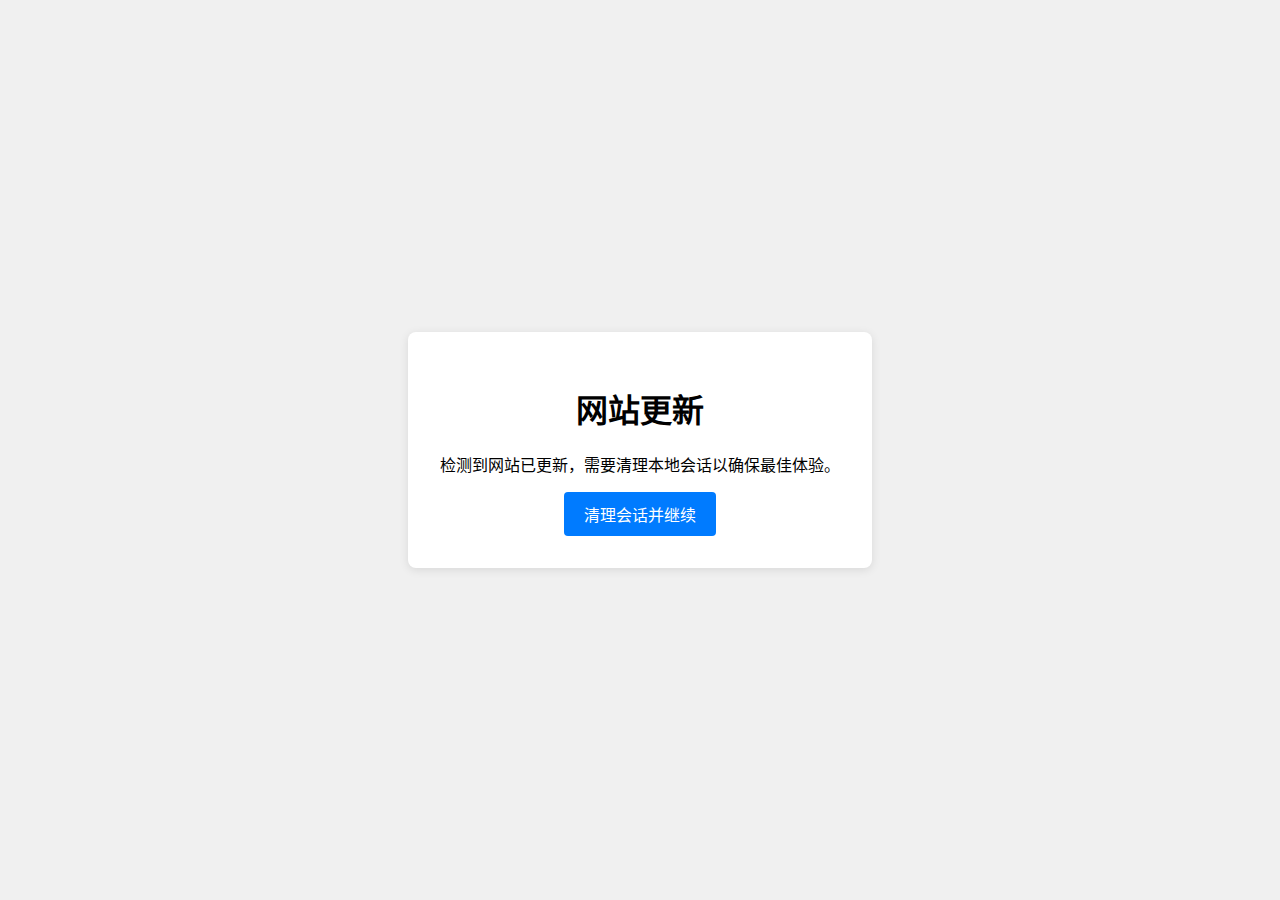
<file: begin.html>
<!DOCTYPE html>
<html lang="zh-CN">
<head>
    <meta charset="UTF-8">
    <meta name="viewport" content="width=device-width, initial-scale=1.0">
    <title>会话清理</title>
    <style>
        body {
            font-family: Arial, sans-serif;
            display: flex;
            justify-content: center;
            align-items: center;
            height: 100vh;
            margin: 0;
            background-color: #f0f0f0;
        }
        .container {
            text-align: center;
            padding: 2rem;
            background-color: white;
            border-radius: 8px;
            box-shadow: 0 2px 10px rgba(0, 0, 0, 0.1);
        }
        button {
            padding: 10px 20px;
            font-size: 16px;
            background-color: #007bff;
            color: white;
            border: none;
            border-radius: 4px;
            cursor: pointer;
        }
        button:hover {
            background-color: #0056b3;
        }
        .hidden {
            display: none;
        }
        .status {
            margin-top: 1rem;
            padding: 0.5rem;
            border-radius: 4px;
        }
        .status.error {
            background-color: #f8d7da;
            color: #721c24;
            border: 1px solid #f5c6cb;
        }
        .status.success {
            background-color: #d4edda;
            color: #155724;
            border: 1px solid #c3e6cb;
        }
    </style>
</head>
<body>
    <div class="container">
        <h1>网站更新</h1>
        <p>检测到网站已更新，需要清理本地会话以确保最佳体验。</p>
        <button id="clearSession">清理会话并继续</button>
        <div id="status" class="status hidden"></div>
    </div>

    <script src="index.js"></script>
</body>
</html>
</file>
